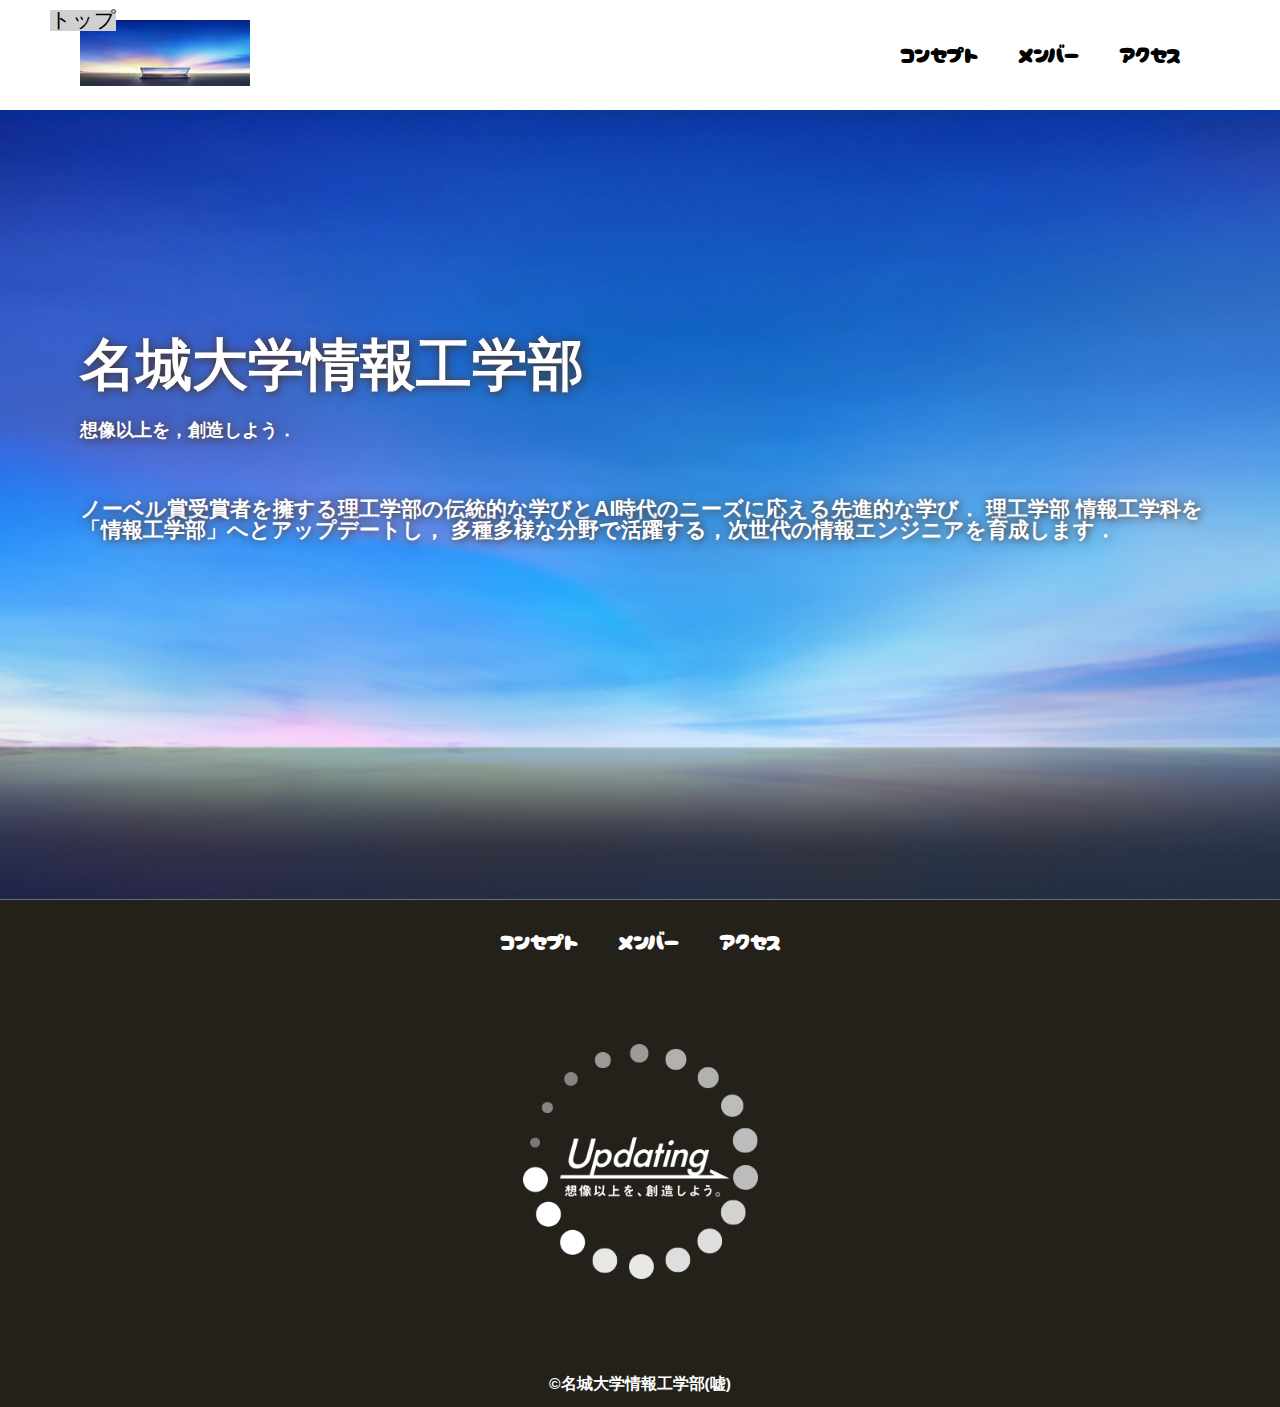
<file: index.html>
<!DOCTYPE html>
<html>
    <head>
        <meta charset="UTF-8">
        <title>名城大学情報工学部非公式HP</title>
        <meta name="description" content="名城大学情報工学部非公式HP">
        <meta name="viewport" content="width=device-width">
        <script src="https://ajax.googleapis.com/ajax/libs/jquery/1.11.0/jquery.min.js"></script>
        <script src="js/script.js"></script>
        <link href="css/index.css" rel="stylesheet">
        <link rel="preconnect" href="https://fonts.googleapis.com">
        <link rel="preconnect" href="https://fonts.gstatic.com" crossorigin>
        <link href="https://fonts.googleapis.com/css2?family=Cherry+Bomb+One&display=swap" rel="stylesheet">    
    </head>
    <body>
        <header class="header">
            <div class="header-inner">
                <a class="header-logo" href="index.html">
                    <img src="images/common/logo.png" alt="ロゴ">
                </a>
                <button class="toggle-menu-button"></button>
                <div class="header-site-menu">
                    <nav class="site-menu">
                        <ul>
                            <li><a href="concept.html">コンセプト</a></li>
                            <li><a href="members.html">メンバー</a></li>
                            <li><a href="access.html">アクセス</a></li>
                        </ul>
                    </nav>
                </div>
            </div>
        </header>
        <main class="main">
            <nav class="floating">
                <ul>
                    <li><a href="#">トップ</a></li>
                </ul>
            </nav>
            <div class="first-view">
                <div class="first-view-text">
                    <h1>名城大学情報工学部</h1>
                    <p>想像以上を，創造しよう．</p>
                    <div class="lead">
                        ノーベル賞受賞者を擁する理工学部の伝統的な学びとAI時代のニーズに応える先進的な学び．
                        理工学部 情報工学科を「情報工学部」へとアップデートし，
                        多種多様な分野で活躍する，次世代の情報エンジニアを育成します．
                    </div>
                </div>
            </div>
        </main>
        <footer class="footer">
            <nav class="site-menu">
                <ul>
                    <li><a href="concept.html">コンセプト</a></li>
                    <li><a href="members.html">メンバー</a></li>
                    <li><a href="access.html">アクセス</a></li>
                </ul>
            </nav>
            <a class="footer-logo" href="index.html">
                <img src="images/common/logo_footer.png" alt="ロゴ">
            </a>
            <p class="copyright"><small>&copy;名城大学情報工学部(嘘)</small></p>
        </footer>
    </body>
</html>
</file>
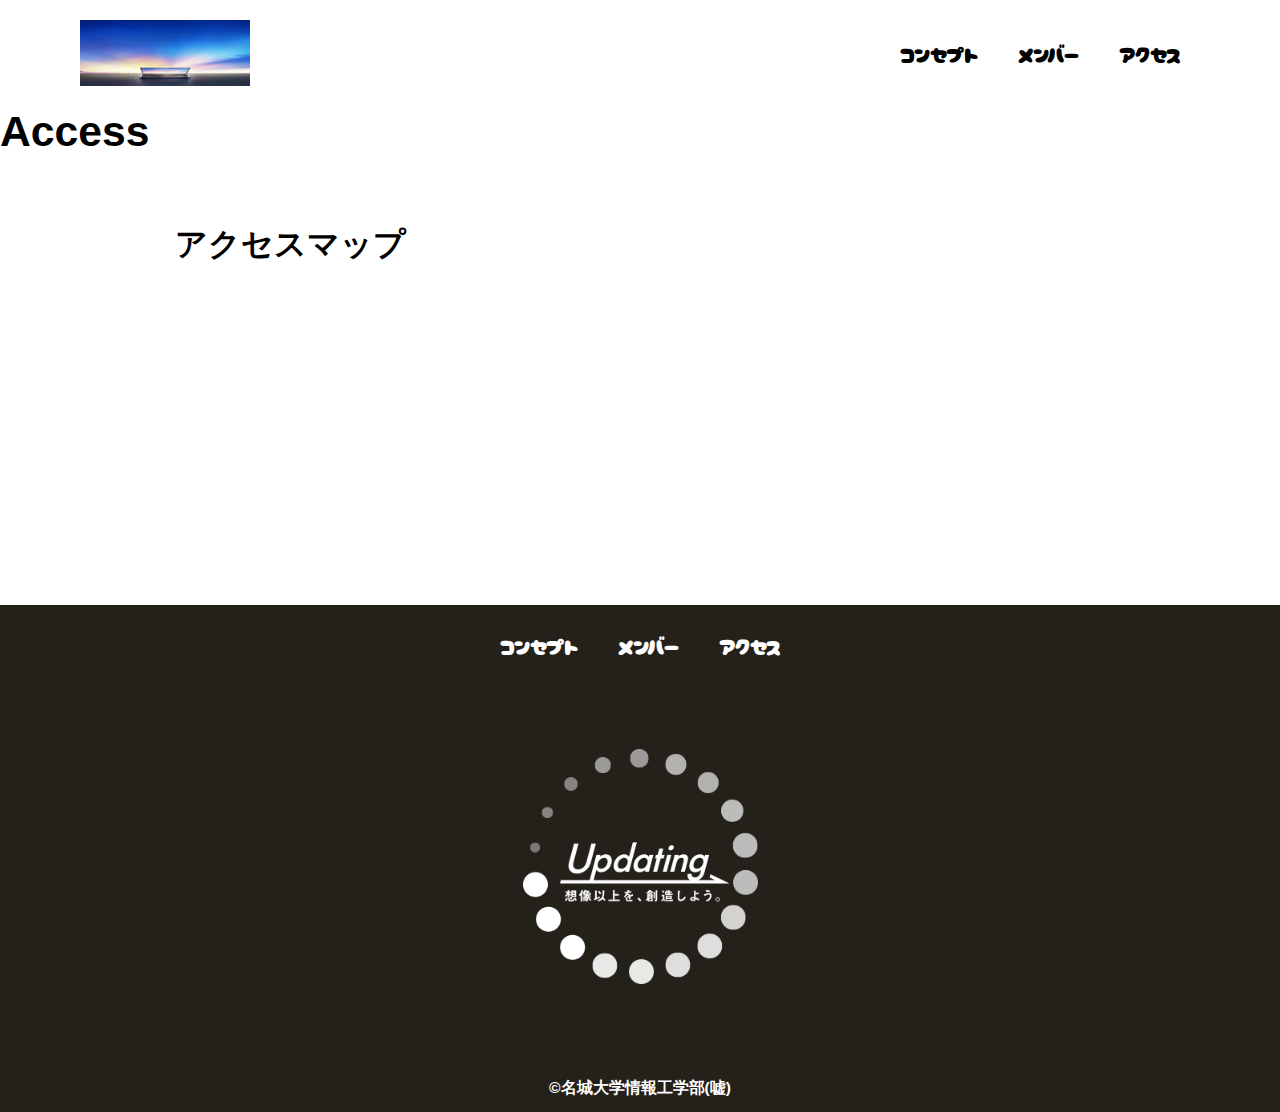
<file: access.html>
<!DOCTYPE html>
<html>
    <head>
        <meta charset="UTF-8">
        <title>アクセス</title>
        <meta name="description" content="地図">
        <meta name="viewport" content="width=device-width">
        <script src="https://ajax.googleapis.com/ajax/libs/jquery/1.11.0/jquery.min.js"></script>
        <script src="js/script.js"></script>
        <link href="css/common.css" rel="stylesheet">
        <link href="css/access.css" rel="stylesheet">
        <link rel="preconnect" href="https://fonts.googleapis.com">
        <link rel="preconnect" href="https://fonts.gstatic.com" crossorigin>
        <link href="https://fonts.googleapis.com/css2?family=Cherry+Bomb+One&display=swap" rel="stylesheet">    
    </head>
    <body>
        <header class="header">
            <div class="header-inner">
                <a class="header-logo" href="index.html">
                    <img src="images/common/logo.png" alt="ロゴ">
                </a>
                <button class="toggle-menu-button"></button>
                <div class="header-site-menu">
                    <nav class="site-menu">
                        <ul>
                            <li><a href="concept.html">コンセプト</a></li>
                            <li><a href="members.html">メンバー</a></li>
                            <li><a href="access.html">アクセス</a></li>
                        </ul>
                    </nav>
                </div>
            </div>
        </header>
        <main class="main">
            <div class="title">
                <h1>Access</h1>
            </div>
            <div class="map">
                <h2>アクセスマップ</h2>
                <iframe src="https://www.google.com/maps/embed?pb=!1m18!1m12!1m3!1d3262.8855795525733!2d136.97552258901408!3d35.13452879478751!2m3!1f0!2f0!3f0!3m2!1i1024!2i768!4f13.1!3m3!1m2!1s0x60037ad5058b80e9%3A0x3651df670b800f72!2z44CSNDY4LTAwNzMg5oSb55-l55yM5ZCN5Y-k5bGL5biC5aSp55m95Yy65aGp6Yec5Y-j77yR5LiB55uu77yU77yR77yR!5e0!3m2!1sja!2sjp!4v1687417072023!5m2!1sja!2sjp" style="border:0;" allowfullscreen="" loading="lazy" referrerpolicy="no-referrer-when-downgrade"></iframe>
            </div>
        </main>
        <footer class="footer">
            <nav class="site-menu">
                <ul>
                    <li><a href="concept.html">コンセプト</a></li>
                    <li><a href="members.html">メンバー</a></li>
                    <li><a href="access.html">アクセス</a></li>
                </ul>
            </nav>
            <a class="footer-logo" href="index.html">
                <img src="images/common/logo_footer.png" alt="ロゴ">
            </a>
            <p class="copyright"><small>&copy;名城大学情報工学部(嘘)</small></p>
        </footer>
    </body>
</html>
</file>
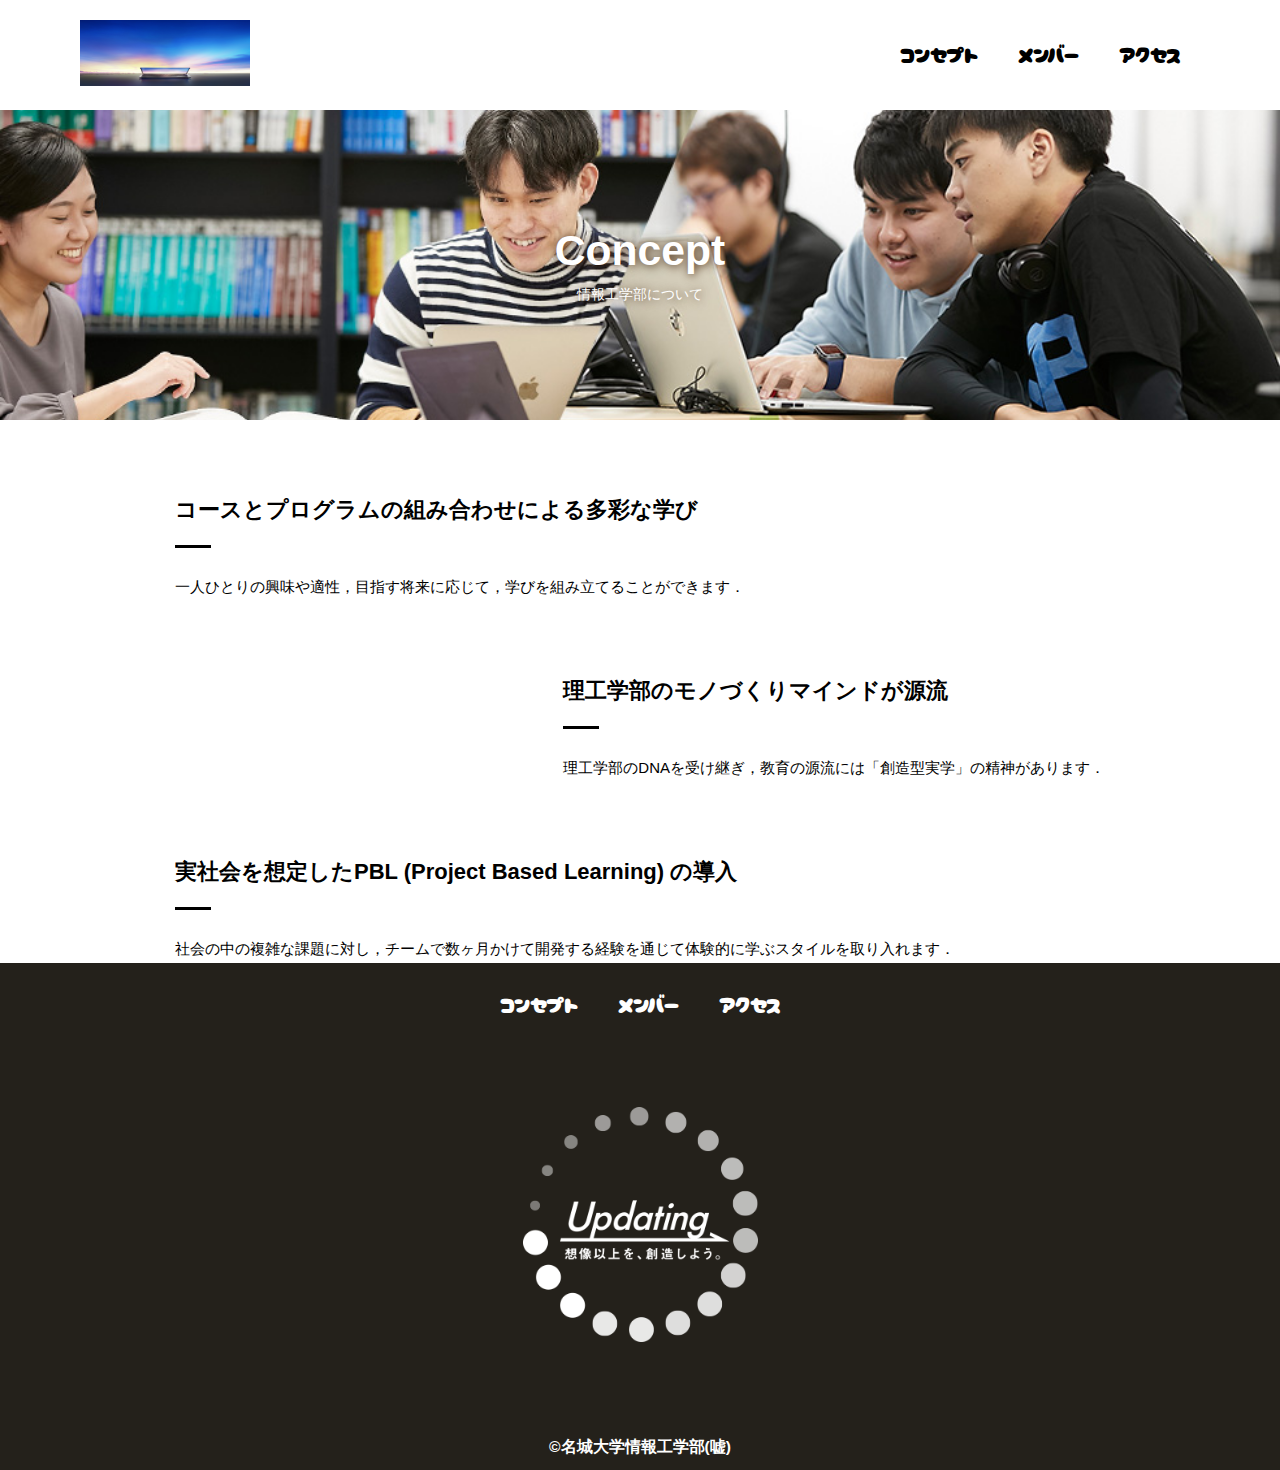
<file: concept.html>
<!DOCTYPE html>
<html>
    <head>
        <meta charset="UTF-8">
        <title>コンセプト</title>
        <meta name="description" content="情報工学部のコンセプト">
        <meta name="viewport" content="width=device-width">
        <script src="https://ajax.googleapis.com/ajax/libs/jquery/1.11.0/jquery.min.js"></script>
        <script src="js/script.js"></script>
        <link href="css/common.css" rel="stylesheet">
        <link href="css/concept.css" rel="stylesheet">
        <link rel="preconnect" href="https://fonts.googleapis.com">
        <link rel="preconnect" href="https://fonts.gstatic.com" crossorigin>
        <link href="https://fonts.googleapis.com/css2?family=Cherry+Bomb+One&display=swap" rel="stylesheet">    
    </head>
    <body>
        <header class="header">
            <div class="header-inner">
                <a class="header-logo" href="index.html">
                    <img src="images/common/logo.png" alt="ロゴ">
                </a>
                <button class="toggle-menu-button"></button>
                <div class="header-site-menu">
                    <nav class="site-menu">
                        <ul>
                            <li><a href="concept.html">コンセプト</a></li>
                            <li><a href="members.html">メンバー</a></li>
                            <li><a href="access.html">アクセス</a></li>
                        </ul>
                    </nav>
                </div>
            </div>
        </header>
        <main class="main">
            <div class="title">
                <h1>Concept</h1>
                <p>情報工学部について</p>
            </div>
            <div class="feature">
                <div class="feature-text">
                    <h2>コースとプログラムの組み合わせによる多彩な学び</h2>
                    <p>
                        一人ひとりの興味や適性，目指す将来に応じて，学びを組み立てることができます．
                    </p>
                </div>
            </div>
            <div class="feature reverse">
                <div class="feature-text">
                    <h2>理工学部のモノづくりマインドが源流</h2>
                    <p>
                        理工学部のDNAを受け継ぎ，教育の源流には「創造型実学」の精神があります．
                    </p>
                </div>
            </div>
            <div class="feature">
                <div class="feature-text">
                    <h2>実社会を想定したPBL (Project Based Learning) の導入</h2>
                    <p>
                        社会の中の複雑な課題に対し，チームで数ヶ月かけて開発する経験を通じて体験的に学ぶスタイルを取り入れます．
                    </p>
                </div>
            </div>
        </main>
        <footer class="footer">
            <nav class="site-menu">
                <ul>
                    <li><a href="concept.html">コンセプト</a></li>
                    <li><a href="members.html">メンバー</a></li>
                    <li><a href="access.html">アクセス</a></li>
                </ul>
            </nav>
            <a class="footer-logo" href="index.html">
                <img src="images/common/logo_footer.png" alt="ロゴ">
            </a>
            <p class="copyright"><small>&copy;名城大学情報工学部(嘘)</small></p>
        </footer>
    </body>
</html>
</file>
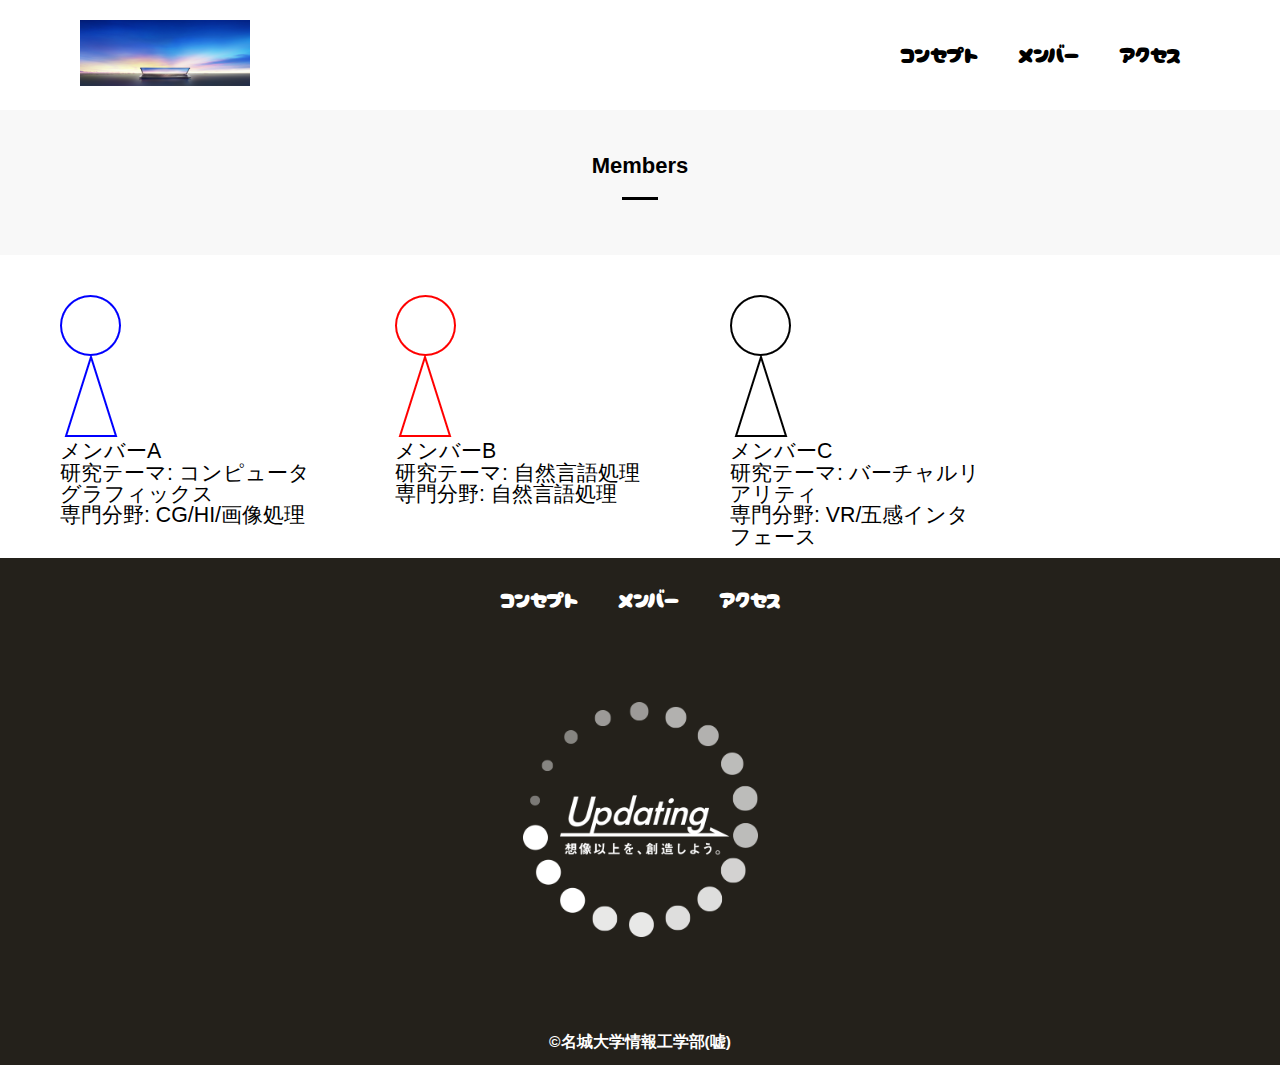
<file: members.html>
<!DOCTYPE html>
<html>
    <head>
        <meta charset="UTF-8">
        <title>名城大学情報工学部非公式HP</title>
        <meta name="description" content="ページの概要">
        <meta name="viewport" content="width=device-width">
        <script src="https://ajax.googleapis.com/ajax/libs/jquery/1.11.0/jquery.min.js"></script>
        <script src="js/script.js"></script>
        <link href="css/common.css" rel="stylesheet">
        <link href="css/members.css" rel="stylesheet">
        <link rel="preconnect" href="https://fonts.googleapis.com">
        <link rel="preconnect" href="https://fonts.gstatic.com" crossorigin>
        <link href="https://fonts.googleapis.com/css2?family=Cherry+Bomb+One&display=swap" rel="stylesheet">    
    </head>
    <body>
        <header class="header">
            <div class="header-inner">
                <a class="header-logo" href="index.html">
                    <img src="images/common/logo.png" alt="ロゴ">
                </a>
                <button class="toggle-menu-button"></button>
                <div class="header-site-menu">
                    <nav class="site-menu">
                        <ul>
                            <li><a href="concept.html">コンセプト</a></li>
                            <li><a href="members.html">メンバー</a></li>
                            <li><a href="access.html">アクセス</a></li>
                        </ul>
                    </nav>
                </div>
            </div>
        </header>
        <main class="main">
            <div class="members">
                <h2>Members</h2>
            </div>
            <ul class="member-list">
                <li>
                    <img src="images/members/member_A.png" alt="メンバーA">
                    <dd>
                        <dt>メンバーA</dt>
                        <dd>研究テーマ: コンピュータグラフィックス</dd>
                    </dd>
                    <p class="speciality">専門分野: CG/HI/画像処理</p>    
                </li>
                <li>
                    <img src="images/members/member_B.png" alt="メンバーB">
                    <dd>
                        <dt>メンバーB</dt>
                        <dd>研究テーマ: 自然言語処理</dd>
                    </dd>
                    <p class="speciality">専門分野: 自然言語処理</p>    
                </li>
                <li>
                    <img src="images/members/member_C.png" alt="メンバーC">
                    <dd>
                        <dt>メンバーC</dt>
                        <dd>研究テーマ: バーチャルリアリティ</dd>
                    </dd>
                    <p class="speciality">専門分野: VR/五感インタフェース</p>    
                </li>
            </ul>
        </main>
        <footer class="footer">
            <nav class="site-menu">
                <ul>
                    <li><a href="concept.html">コンセプト</a></li>
                    <li><a href="members.html">メンバー</a></li>
                    <li><a href="access.html">アクセス</a></li>
                </ul>
            </nav>
            <a class="footer-logo" href="index.html">
                <img src="images/common/logo_footer.png" alt="ロゴ">
            </a>
            <p class="copyright"><small>&copy;名城大学情報工学部(嘘)</small></p>
        </footer>
    </body>
</html>
</file>
<file: css/index.css>
@charset "utf-8";

nav.floating {
    position: absolute;
    top:10px;
    left: 50px;
    background-color:#d0d0d0;
}

.first-view {
    height: calc(100vh - 110px);
    background-image: url(../images/index/bg_main.jpg);
    background-repeat: no-repeat;
    background-position: center center;
    background-size: cover;
    display: flex;
    align-items: center;
}

.first-view-text {
    width: 100%;
    max-width: 1200px;
    margin-left: auto;
    margin-right: auto;
    padding-left: 40px;
    padding-bottom: 80px;
    color: #ffffff;
    font-weight: bold;
    text-shadow: 1px 1px 10px #4b2c14;
}

.first-view-text h1 {
    font-family: 'Montserrat', sans-serif;
    font-size: 56px;
    line-height: 72px;
}

.first-view-text p {
    font-size: 18px;
    margin-top: 20px;
}

.lead {
    max-width: 1200px;
    margin: 60px auto;
}

*,
::before,
::after {
    padding: 0;
    margin: 0;
    box-sizing: border-box;
}

ul, ol {
    list-style: none;
}

a {
    color: inherit;
    text-decoration: none;
}

body {
    font-family: sans-serif;
    font-size: 16pt;
    color: #000000;
    line-height: 1;
    background-color: #ffffff;
}

img {
    max-width: 100%;
}

.header-inner {
    max-width: 1200px;
    height: 110px;
    margin-left: auto;
    margin-right: auto;
    padding-left: 40px;
    padding-right: 40px;
    display: flex;
    justify-content: space-between;
    align-items: center;
}

.toggle-menu-button {
    display: none;
}

.header-logo {
    display: block;
    width: 170px;
}

.site-menu ul {
    display: flex;
}

.site-menu ul li {
    margin-left: 20px;
    margin-right: 20px;
}

.site-menu ul li a {
    font-family: 'Cherry Bomb One', cursive;
}

@media (max-width: 800px) {
    .site-menu ul {
        display: block;
        text-align: center;
    }

    .site-menu li {
        margin-top: 20px;
    }

    .header {
        position: fixed;
        top: 0;
        left: 0;
        right: 0;
        background-color: #ffffff;
        height: 50px;
        z-index: 10;
        box-shadow: 0 3px 6px rgba(0, 0, 0, 0.1);
    }

    .header-inner {
        padding-left: 20px;
        padding-right: 20px;
        height: 100%;
        position: relative;
    }

    .header-logo {
        width: 100px;
    }

    .header-site-menu {
        position: absolute;
        top: 100%;
        left: 0;
        right: 0;
        color: #ffffff;
        background-color: #736e62;
        padding-top: 30px;
        padding-bottom: 50px;
        display: none;
    }

    .header-site-menu.is-show {
        display: block;
    }

    .main {
        padding-top: 50px;;
    }

    .footer-logo {
        margin-top: 60px;
    }

    .copyright {
        margin-top: 50px;
    }

    .toggle-menu-button {
        display: block;
        width: 44px;
        height: 34px;
        background-image: url(../images/common/icon-menu.png);
        background-size: 50%;
        background-position: center;
        background-repeat: no-repeat;
        background-color: transparent;
        border: none;
        border-radius: 0;
        outline: none;
    }
}

.footer {
    color: #ffffff;
    background-color: #24211b;
    padding-top: 30px;
    padding-bottom: 15px;
    display: flex;
    flex-direction: column;
    align-items: center;
}

.footer-logo {
    display: block;
    width: 235px;
    margin-top: 90px;
}

.copyright {
    font-size: 14pt;
    font-weight: bold;
    margin-top: 90px;
}
</file>
<file: css/common.css>
@charset "utf-8";

*,
::before,
::after {
    padding: 0;
    margin: 0;
    box-sizing: border-box;
}

ul, ol {
    list-style: none;
}

a {
    color: inherit;
    text-decoration: none;
}

body {
    font-family: sans-serif;
    font-size: 16pt;
    color: #000000;
    line-height: 1;
    background-color: #ffffff;
}

img {
    max-width: 100%;
}

.header-inner {
    max-width: 1200px;
    height: 110px;
    margin-left: auto;
    margin-right: auto;
    padding-left: 40px;
    padding-right: 40px;
    display: flex;
    justify-content: space-between;
    align-items: center;
}

.toggle-menu-button {
    display: none;
}

.header-logo {
    display: block;
    width: 170px;
}

.site-menu ul {
    display: flex;
}

.site-menu ul li {
    margin-left: 20px;
    margin-right: 20px;
}

.site-menu ul li a {
    font-family: 'Cherry Bomb One', cursive;
}

@media (max-width: 800px) {
    .site-menu ul {
        display: block;
        text-align: center;
    }

    .site-menu li {
        margin-top: 20px;
    }

    .header {
        position: fixed;
        top: 0;
        left: 0;
        right: 0;
        background-color: #ffffff;
        height: 50px;
        z-index: 10;
        box-shadow: 0 3px 6px rgba(0, 0, 0, 0.1);
    }

    .header-inner {
        padding-left: 20px;
        padding-right: 20px;
        height: 100%;
        position: relative;
    }

    .header-logo {
        width: 100px;
    }

    .header-site-menu {
        position: absolute;
        top: 100%;
        left: 0;
        right: 0;
        color: #ffffff;
        background-color: #736e62;
        padding-top: 30px;
        padding-bottom: 50px;
    }

    .main {
        padding-top: 50px;;
    }

    .footer-logo {
        margin-top: 60px;
    }

    .copyright {
        margin-top: 50px;
    }
}

.footer {
    color: #ffffff;
    background-color: #24211b;
    padding-top: 30px;
    padding-bottom: 15px;
    display: flex;
    flex-direction: column;
    align-items: center;
}

.footer-logo {
    display: block;
    width: 235px;
    margin-top: 90px;
}

.copyright {
    font-size: 14pt;
    font-weight: bold;
    margin-top: 90px;
}
</file>
<file: css/access.css>
.map {
    width: 930px;
    max-width: 90%;
    margin-top: 75px;
    margin-left: auto;
    margin-right: auto;
}

.map iframe {
    display: block;
    width: 100%;
    height: 320px;
    margin-top: 25px;
}
</file>
<file: css/concept.css>
.title {
    height: 310px;
    background-image: url(../images/concept/bg-main.jpg);
    background-repeat: no-repeat;
    background-position: center center;
    background-size: cover;
    display: flex;
    flex-direction: column;
    justify-content: center;
    align-items: center;
    color: #ffffff;
    text-shadow: 1px 1px 10px #4b2c14;
}

.title h1 {
    font-family: 'Montserrat', sans-serif;
    font-size: 32pt;
    font-weight: bold;
}

.title p {
    font-size: 14px;
    margin-top: 15px;
}

.feature {
    display: flex;
    justify-content: space-between;
    width: 930px;
    max-width: 90%;
    margin-top: 75px;
    margin-left: auto;
    margin-right: auto;
    align-items: flex-start;
}

.feature img {
    max-width: 500px;
    margin-right: 40px;
}

.reverse {
    flex-direction: row-reverse;
}

.reverse .feature-text {
    margin-left: 40px;
    margin-right: 0;
}

.feature-text h2 {
    font-size: 22px;
    font-weight: bold;
    line-height: 30px;
}

.feature-text h2::after {
    content: '';
    display: block;
    width: 36px;
    height: 3px;
    background-color: #000000;
    margin-top: 20px;
}

.feature-text p {
    font-size: 15px;
    line-height: 28px;
    margin-top: 25px;
}
</file>
<file: css/members.css>
.members {
    background-color: #f8f8f8;
    padding-top: 45px;
    padding-bottom: 55px;
}

.members h2 {
    font-size: 22px;
    font-weight: bold;
    text-align: center;
}

.members h2::after {
    content: '';
    display: block;
    width: 36px;
    height: 3px;
    background-color: #000000;
    margin-top: 20px;
    margin-left: auto;
    margin-right: auto;
}

.member-list {
    display: flex;
    padding-top: 40px;
    padding-bottom: 10px;
    padding-left: 60px;
    padding-right: 60px;
}

.member-list li {
    flex-shrink: 0;
    width: 260px;
    margin-left: 75px;
    overflow: scroll;
}

.member-list li:first-child {
    margin-left: 0;
}
</file>
